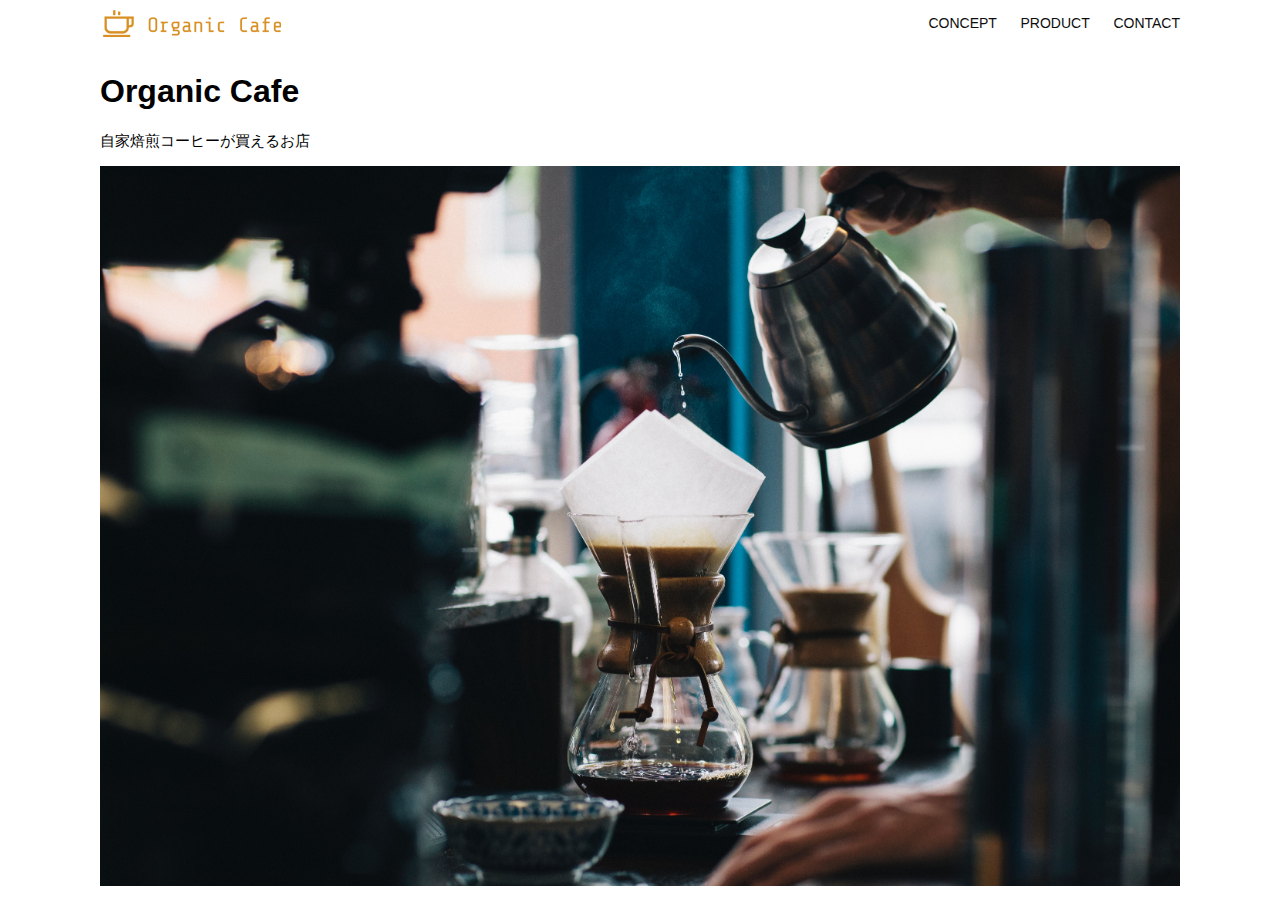
<file: html-css-kadai_013/index.html>
<!DOCTYPE html>
<html>

<head>
    <title>Organic Cafe</title>
    <meta charset="UTF-8" />
    <meta name="description" content="自家焙煎のコーヒーがお家で楽しめるOrganic Cafe" />
    <meta name="viewport" content="width=device-width, initial-scale=1.0" />
    <link rel="stylesheet" href="style.css" />
</head>

<body>
    <!-- ヘッダー -->
    <header>
        <!-- ロゴ -->
        <a href="index.html" id="logo"><img src="images/logo.png" alt="トップページに戻る" /></a>

        <!-- PC用ナビゲーション -->
        <nav id="nav-pc">
            <a href="index.html#concept">CONCEPT</a>
            <a href="index.html#product">PRODUCT</a>
            <a href="index.html#contact">CONTACT</a>
        </nav>
        <!-- スマホ用メニューボタン -->
        <img id="menu-sp" src="images/button-menu.png" alt="ナビゲーションを開く"
            onclick="document.getElementById('nav-sp').style.display = 'block'">
        <!-- スマホ用ナビゲーション -->
        <nav id="nav-sp">
            <ul>
                <li>
                    <img id="close" src="images/button-close.png" alt="ナビゲーションを閉じる"
                        onclick="document.getElementById('nav-sp').style.display = 'none'">
                </li>
                <li>
                    <a id="logo-sp" href="index.html"
                        onclick="document.getElementById('nav-sp').style.display = 'none'">
                        <img src="images/logo-sp.png" alt="トップページに戻る">
                    </a>
                </li>
                <li>
                    <a class="menu" href="index.html#concept"
                        onclick="document.getElementById('nav-sp').style.display = 'none'">CONCEPT</a>
                </li>
                <li>
                    <a class="menu" href="index.html#product"
                        onclick="document.getElementById('nav-sp').style.display = 'none'">PRODUCT</a>
                </li>
                <li><a class="menu" href="index.html#contact"
                        onclick="document.getElementById('nav-sp').style.display = 'none'">CONTACT</a>
                </li>
            </ul>
        </nav>
    </header>

    <main>
        <article>
            <!-- メインビジュアル -->
            <section id="main-visual">
                <div id="main-message">
                    <h1>Organic Cafe</h1>
                    <p>自家焙煎コーヒーが買えるお店</p>
                </div>
                <img src="images/main-image.jpg" alt="コーヒーをハンドドリップで淹れる画像" />
            </section>
        </article>
    </main>
</body>

</html>
</file>
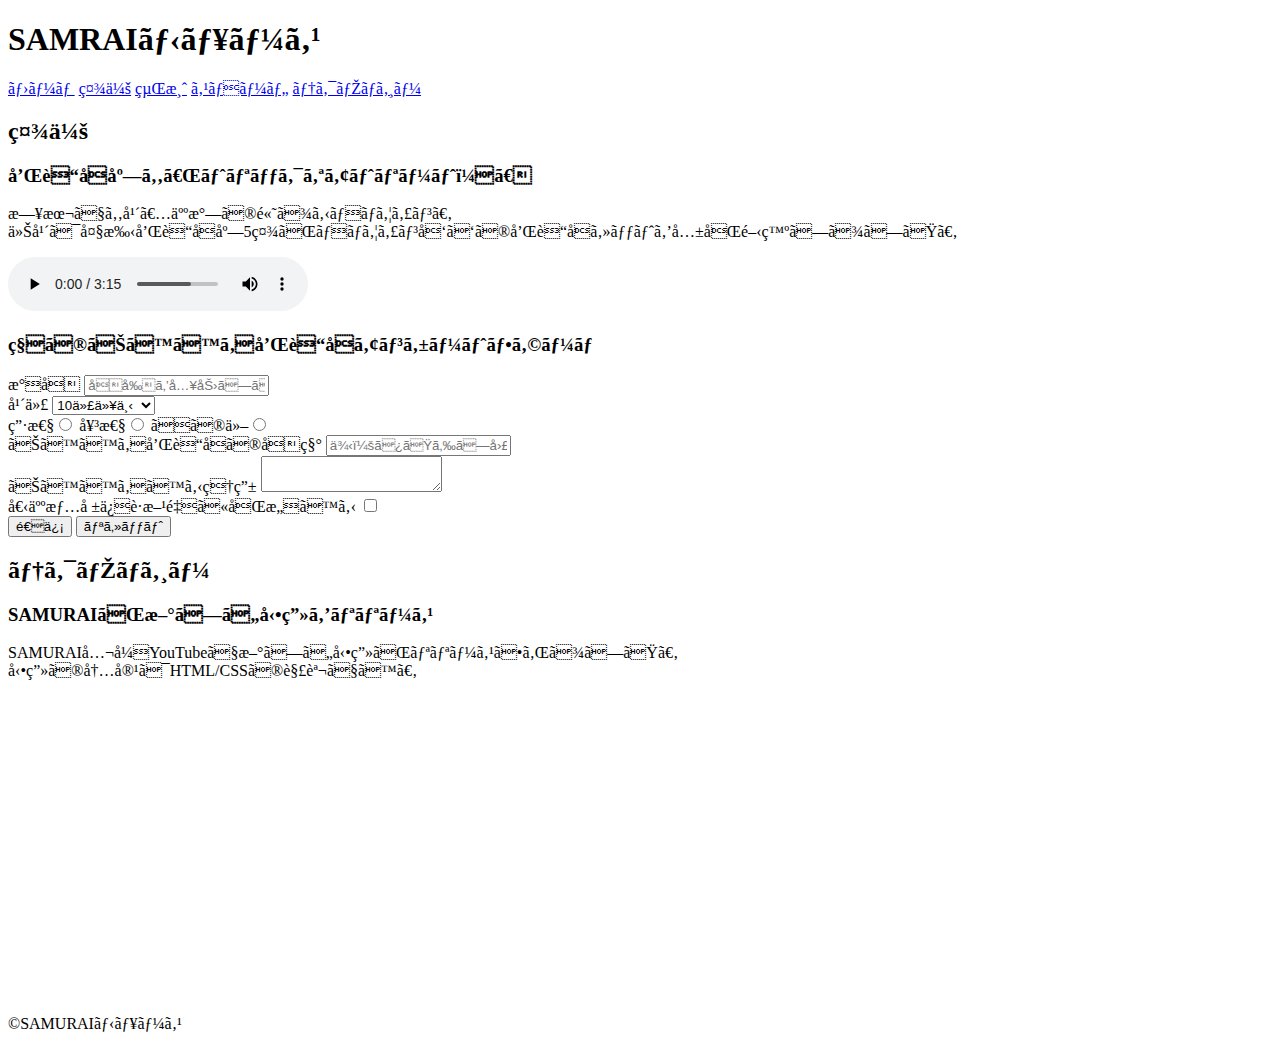
<file: kadai_008.html>
<!DOCTYPE html>
<html>

<head>
  <title>８章課題</title>
  <meta name="descripthon" commnt="このページは８章の課題です。">
  <meta charset="UTF=8">
</head>

<body>
  <header>
    <h1>SAMRAIニュース</h1>
    <nav>
      <a href="layout.html">ホーム</a>
      <a href="https://www.google.com">社会</a>
      <a href="https://www.google.com">経済</a>
      <a href="https://www.google.com">スポーツ</a>
      <a href="https://www.google.com">テクノロジー</a>
    </nav>
  </header>

  <main>
    <article>
      <h2>社会</h2>
      <section>
        <h3>和菓子店も「トリックオアトリート！」</h3>
        <p>
          日本でも年々人気の高まるハロウィン。
          <br>
          今年は大手和菓子店5社がハロウィン向けの和菓子セットを共同開発しました。
        </p>
      </section>
      <audio src="ichi.mp3" controls></audio>
      <section>
        <h3>私のおすすめ和菓子アンケートフォーム</h3>
        <form>
          <label>氏名</label>
          <input type="text" placeholder="名前を入力してください">
          <br>

          <label>年代</label>
          <select>
            <option>10代以下</option>
            <option>20代</option>
            <option>30代</option>
            <option>40代以上</option>
          </select>
          <br>

          <label>男性</label><input type="radio" name="gender">
          <label>女性</label><input type="radio" name="gender">
          <lavel>その他</lavel><input type="radio" name="gender">
          <br>

          <label>おすすめ和菓子の名称</label>
          <input type="text" placeholder="例：みたらし団子">
          <br>

          <label>おすすめする理由</label>
          <textarea></textarea>
          <br>

          <label>個人情報保護方針に同意する</label>
          <input type="checkbox">
          <br>

          <input type="submit" value="送信">
          <input type="reset" value="リセット">

        </form>
      </section>
    </article>
    <article>
      <h2>テクノロジー</h2>
      <section>
        <h3>SAMURAIが新しい動画をリリース</h3>
        <p>
          SAMURAI公式YouTubeで新しい動画がリリースされました。
          <br>
          動画の内容はHTML/CSSの解説です。
          <br>
          <iframe width="560" height="315" src="https://www.youtube.com/embed/2JLiGSUohEo?si=Y5QisfKbyZ4E2V2t"
            title="YouTube video player" frameborder="0"
            allow="accelerometer; autoplay; clipboard-write; encrypted-media; gyroscope; picture-in-picture; web-share"
            referrerpolicy="strict-origin-when-cross-origin" allowfullscreen></iframe>
        </p>

      </section>
    </article>
  </main>
  <footer>
    <p>&copy;SAMURAIニュース</p>
  </footer>
</body>

</html>
</file>
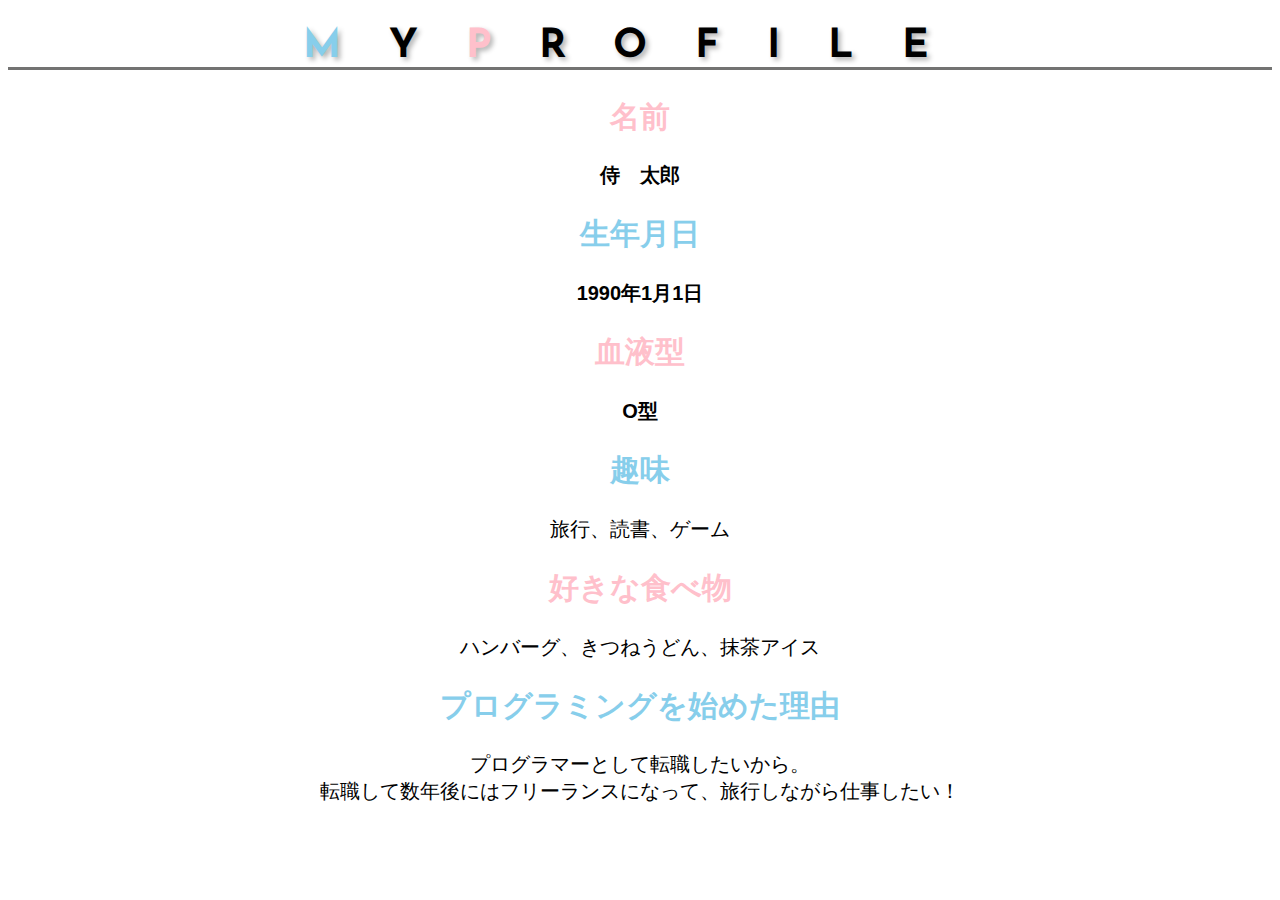
<file: kadai_015.html>
<!DOCTYPE html>
<html>
<head>
  <title>15章課題</title>
  <meta charset="UTF-8">
  <meta name="description" content="このページは15章の課題です。">
  <link rel="stylesheet" href="style.css">
  <link rel="preconnect" href="https://fonts.googleapis.com">
  <link rel="preconnect" href="https://fonts.gstatic.com" crossorigin>
  <link href="https://fonts.googleapis.com/css2?family=Josefin+Sans&display=swap" rel="stylesheet">
</head>
<body>
  <h1><span class="blue">M</span>Y<span class="pink">P</span>ROFILE</h1>
  <div id="basic">
    <h2 class="pink">名前</h2>
    <p>侍　太郎</p>
    <h2 class="blue">生年月日</h2>
    <p>1990年1月1日</p>
    <h2 class="pink">血液型</h2>
    <p>O型</p>
  </div>
  <h2 class="blue">趣味</h2>
  <p>旅行、読書、ゲーム</p>
  <h2 class="pink">好きな食べ物</h2>
  <p>ハンバーグ、きつねうどん、抹茶アイス</p>
  <h2 class="blue">プログラミングを始めた理由</h2>
  <p>プログラマーとして転職したいから。<br>転職して数年後にはフリーランスになって、旅行しながら仕事したい！</p>
</body>
</html>
</file>
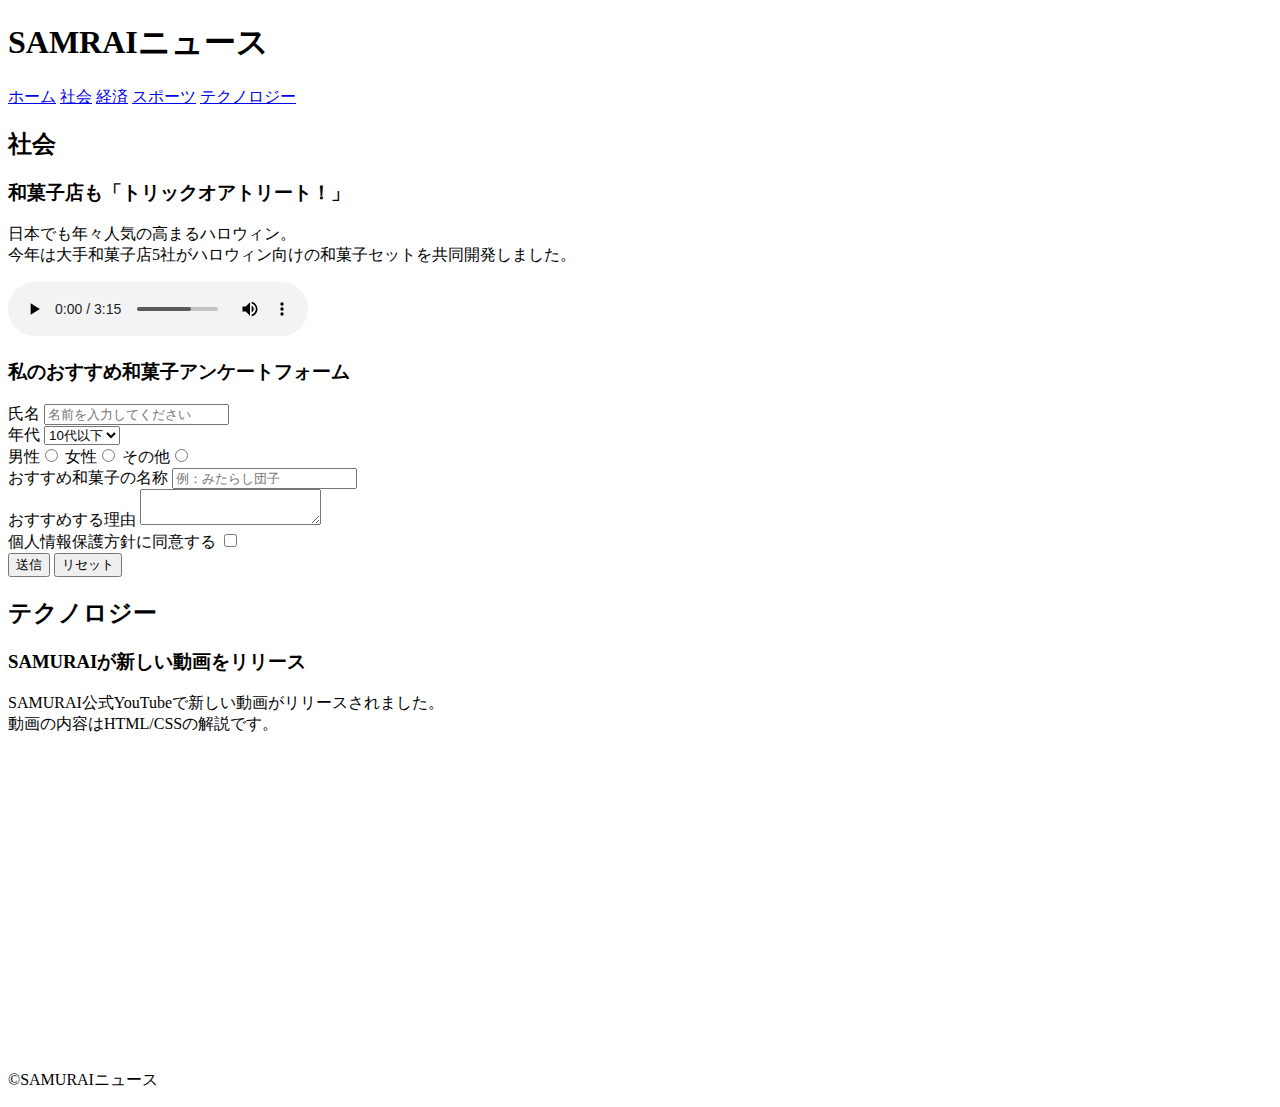
<file: kadai_008/kadai_008.html>
<!DOCTYPE html>
<html>

<head>
  <title>８章課題</title>
  <meta name="description" content="このページは８章の課題です。">
  <meta charset="UTF-8">
</head>

<body>
  <header>
    <h1>SAMRAIニュース</h1>
    <nav>
      <a href="https://www.sejuku.net/">ホーム</a>
      <a href="https://www.sejuku.net/">社会</a>
      <a href="https://www.sejuku.net/">経済</a>
      <a href="https://www.sejuku.net/">スポーツ</a>
      <a href="https://www.sejuku.net/">テクノロジー</a>
    </nav>
  </header>

  <main>
    <article>
      <h2>社会</h2>
      <section>
        <h3>和菓子店も「トリックオアトリート！」</h3>
        <p>
          日本でも年々人気の高まるハロウィン。
          <br>
          今年は大手和菓子店5社がハロウィン向けの和菓子セットを共同開発しました。
        </p>
      </section>
      <audio src="ichi.mp3" controls></audio>
      <section>
        <h3>私のおすすめ和菓子アンケートフォーム</h3>
        <form>
          <label>氏名</label>
          <input type="text" placeholder="名前を入力してください">
          <br>

          <label>年代</label>
          <select>
            <option>10代以下</option>
            <option>20代</option>
            <option>30代</option>
            <option>40代以上</option>
          </select>
          <br>

          <label>男性</label><input type="radio" name="gender">
          <label>女性</label><input type="radio" name="gender">
          <label>その他</label><input type="radio" name="gender">
          <br>

          <label>おすすめ和菓子の名称</label>
          <input type="text" placeholder="例：みたらし団子">
          <br>

          <label>おすすめする理由</label>
          <textarea></textarea>
          <br>

          <label>個人情報保護方針に同意する</label>
          <input type="checkbox">
          <br>

          <input type="submit" value="送信">
          <input type="reset" value="リセット">

        </form>
      </section>
    </article>
    <article>
      <h2>テクノロジー</h2>
      <section>
        <h3>SAMURAIが新しい動画をリリース</h3>
        <p>
          SAMURAI公式YouTubeで新しい動画がリリースされました。
          <br>
          動画の内容はHTML/CSSの解説です。
          <br>
          <iframe width="560" height="315" src="https://www.youtube.com/embed/2JLiGSUohEo?si=Y5QisfKbyZ4E2V2t"
            title="YouTube video player" frameborder="0"
            allow="accelerometer; autoplay; clipboard-write; encrypted-media; gyroscope; picture-in-picture; web-share"
            referrerpolicy="strict-origin-when-cross-origin" allowfullscreen></iframe>
        </p>

      </section>
    </article>
  </main>
  <footer>
    <p>&copy;SAMURAIニュース</p>
  </footer>
</body>

</html>
</file>
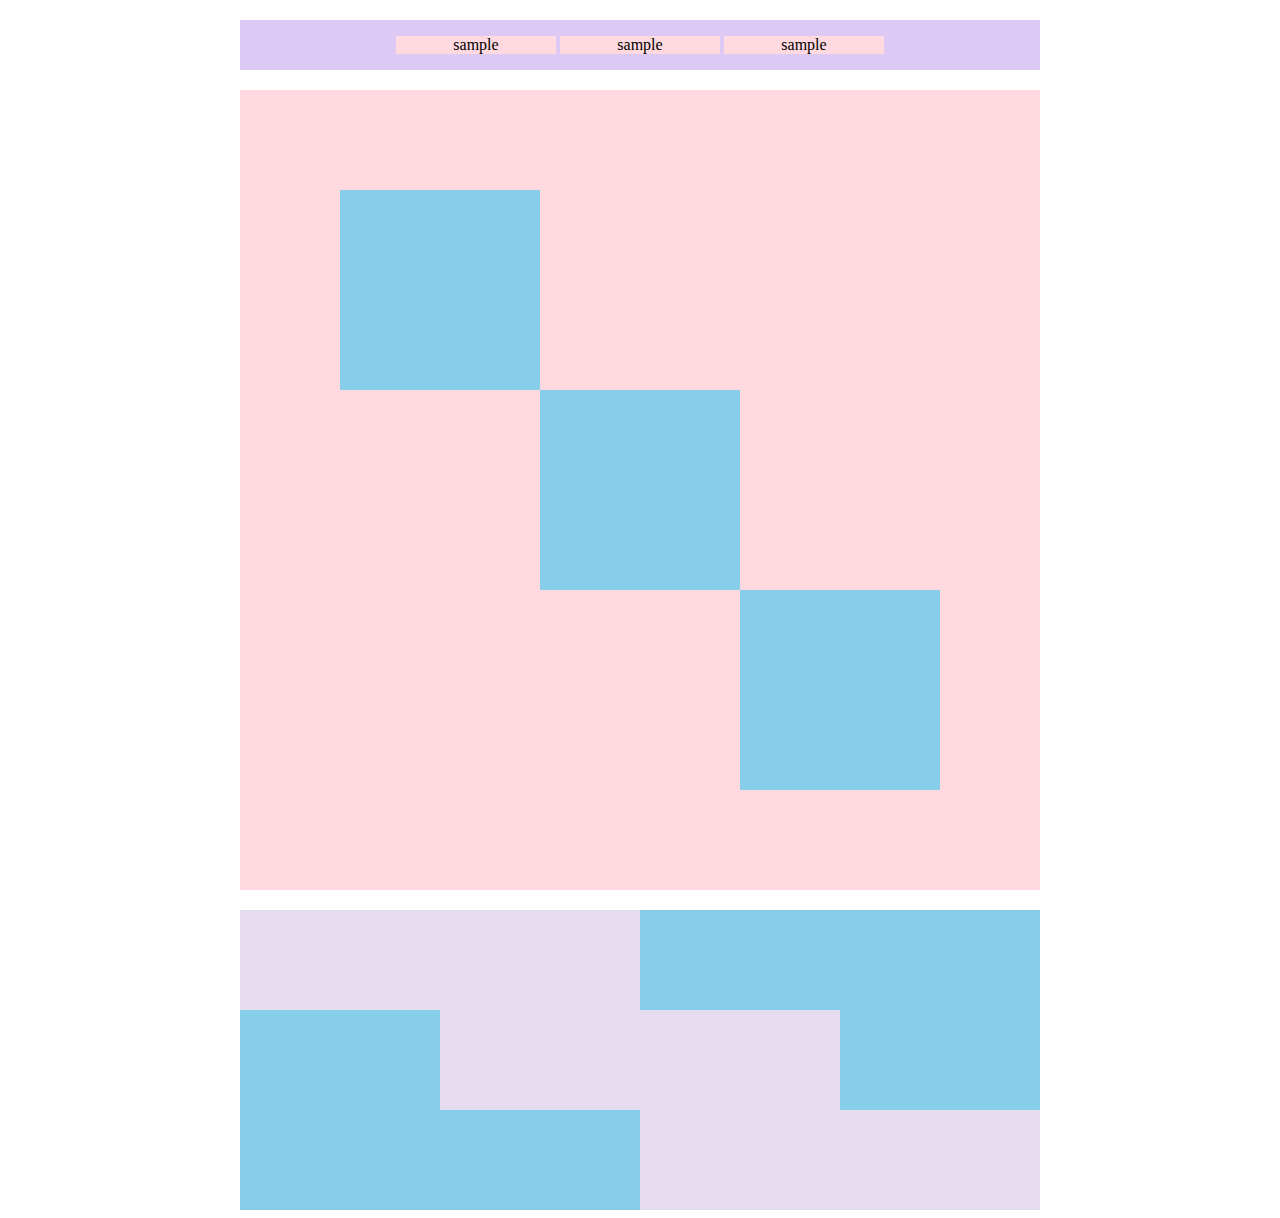
<file: kadai_018/kadai_018.html>
<!DOCTYPE html>
<html>

<head>
  <meta charset="UTF-8">
  <link rel="stylesheet" href="style.css">
  <meta name="description" content="このページは18章の課題です。">
  <title>18章課題</title>
</head>

<body>
  <div id="top">
    <p class="top-child">sample</p>
    <p class="top-child">sample</p>
    <p class="top-child">sample</p>
  </div>
  <div id="middle">
    <div id="middle-child01"></div>
    <div id="middle-child02"></div>
    <div id="middle-child03"></div>
  </div>
  <div id="bottom">
    <div id="bottom-child01"></div>
    <div id="bottom-child02"></div>
    <div id="bottom-child03"></div>
  </div>
</body>

</html>
</file>
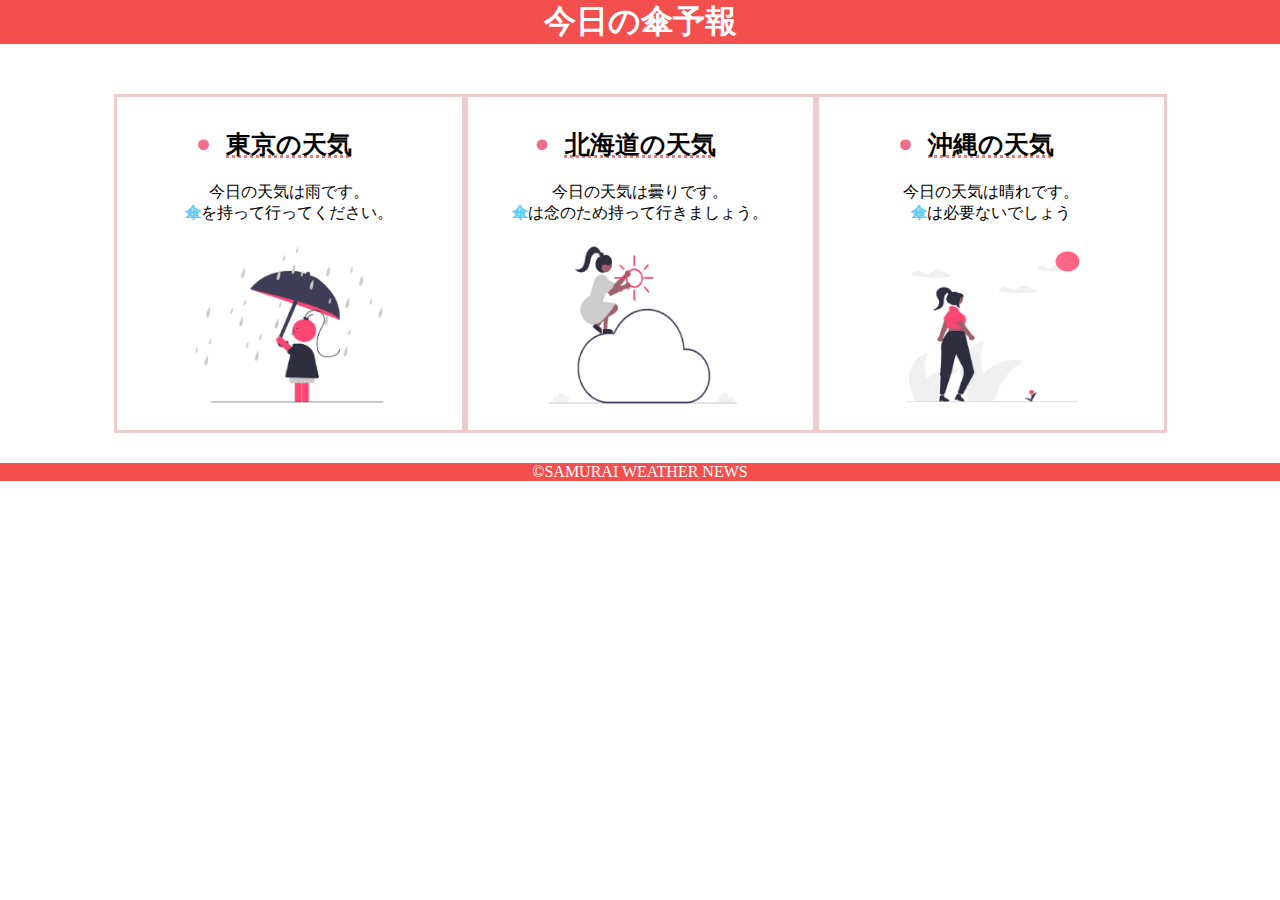
<file: kadai_022/kadai_022.html>
<!DOCTYPE html>
<html>
    <head>
        <meta charset="UTF-8">
        <meta name="viewport" content="width=device-width, initial-scale=1.0">
        <link rel="stylesheet" href="style.css">
        <meta name="description" content="このページは22章の課題です。">
        <title>22章課題</title>
    </head>
    <body>
       
        <header>
            <h1>今日の傘予報</h1>
        </header>  
 
        <main>

            <div id="parent">
                <div class="contents">
                    <h2>東京の天気</h2>
                    <p>今日の天気は雨です。</p>
                    <p>傘を持って行ってください。</p>
                    <img src="images/rainy.png" alt="雨">
                </div>
 
                <div class="contents">
                    <h2>北海道の天気</h2>
                    <p>今日の天気は曇りです。</p>
                    <p>傘は念のため持って行きましょう。</p>
                    <img src="images/cloudy.png" alt="曇り">
                </div>
 
                <div class="contents">
                    <h2>沖縄の天気</h2>
                    <p>今日の天気は晴れです。</p>
                    <p>傘は必要ないでしょう</p>
                    <img src="images/sunny.png" alt="晴れ">
                </div>

            </div>    
 
        </main>
 
        <footer>
            <a href="https://www.sejuku.net/corp/">&copy;SAMURAI WEATHER NEWS</a>
         </footer>
 
    </body>
</html>
</file>
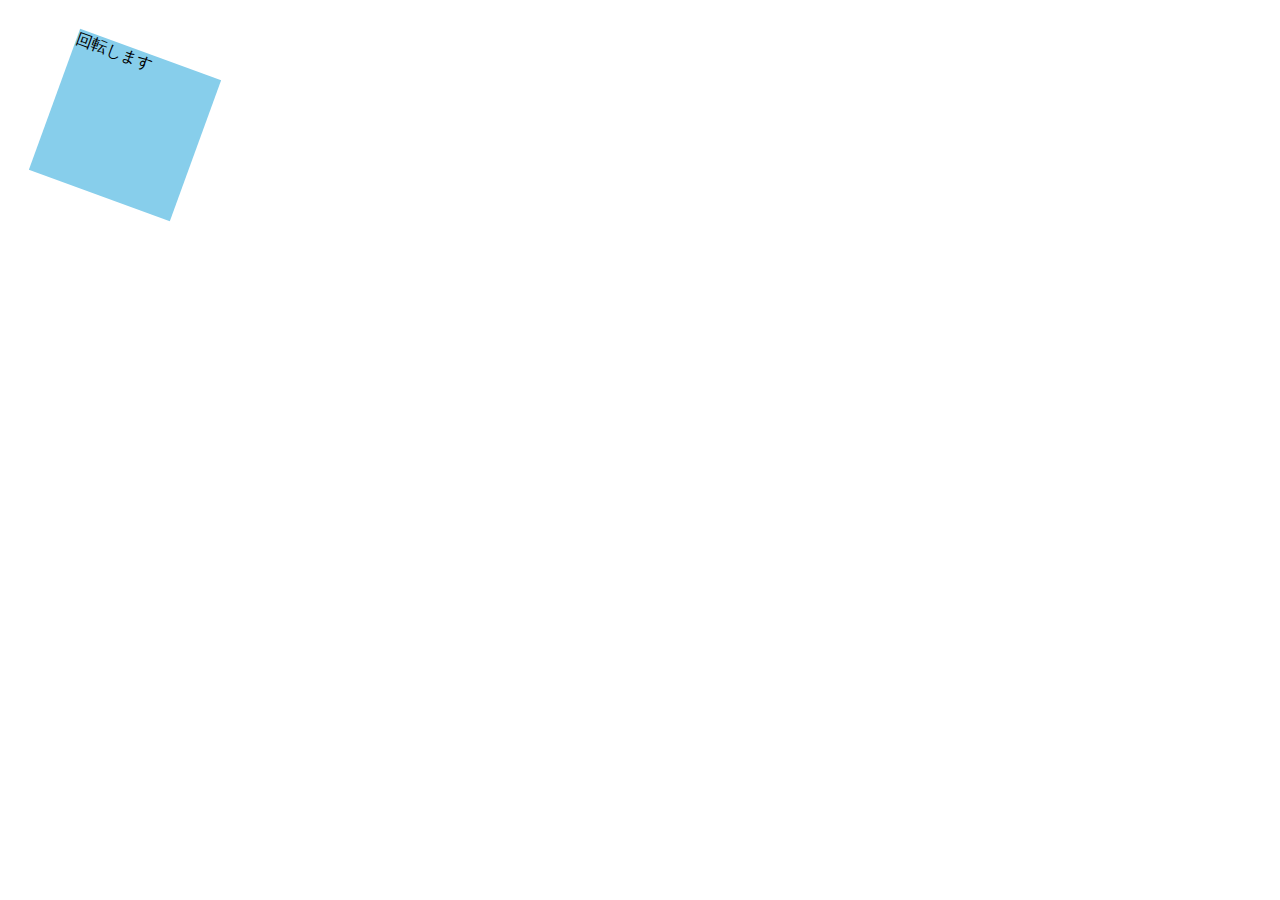
<file: kadai_mdn_css/mdn.html>
<!DOCTYPE html>
<html>

<head>
    <style>
        div {
            position: absolute;
            left: 50px;
            top: 50px;
            width: 150px;
            height: 150px;
            background-color: skyblue;
            transform: rotate(20deg);
        }
    </style>
</head>

<body>
    <div>
        回転します
    </div>

</body>

</html>
</file>
<file: html-css-kadai_013/style.css>
/* PC、スマホ共通スタイル */
body {
    font-family: "Source Sans Pro", "Hiragino Kaku Gothic ProN", Meiryo, Arial,
        sans-serif;
}

p {
    font-size: 15px;
}

#main-visual>img {
    width: 100%;
}

/*================
  PC用のスタイル 
  =================*/
@media screen and (min-width: 768px) {


    /* 横幅設定 */
    body {
        max-width: 1080px;
        min-width: 960px;
        margin: 0 auto 0 auto;
    }

    /* ヘッダー */
    header {
        display: flex;
        justify-content: space-between;
    }

    /* ナビゲーションのレイアウト */
    #nav-pc {
        text-align: right;
        font-size: 14px;
        padding-top: 15px;
    }

    /* ナビゲーションのリンクの装飾設定 */
    #nav-pc>a {
        text-decoration: none;
        margin-left: 20px;
    }


    /* ハンバーガーメニュー非表示 */
    #menu-sp {
        display: none;
    }

    #nav-sp {
        display: none;
        /* ここを追加 */
    }

    #nav-pc>a:link {
        color: #0d0d0d;
    }

    #nav-pc>a:visited {
        color: #0d0d0d;
    }

    #nav-pc>a:hover {
        color: #0d0d0d;
        text-decoration: underline;
    }

    #nav-pc>a:active {
        color: #0d0d0d;
    }

    #nav-sp a:hover {
        text-decoration: underline;
    }

}

/*====================
  スマートフォン用のスタイル
 =====================*/
@media screen and (max-width: 767px) {
    body {
        min-width: 375px;
        margin: 0;
    }

    /* PC用ナビゲーション非表示 */
    #nav-pc {
        display: none;
    }

    /* ハンバーガーメニュー */
    #menu-sp {
        float: right;
        padding: 0;
    }

    /* スマホ用ナビゲーションの表示切替*/
    /* 初期状態、レイアウトと非表示設定 */
    #nav-sp {
        background-color: #ce933e;
        position: absolute;
        left: 0;
        top: 0;
        height: 100%;
        width: 100%;
        display: none;
        z-index: 100;
        list-style: none;
        padding-left: 0;
    }

    #nav-sp ul {
        list-style: none;
        padding-left: 0;
        margin-top: 20px;
    }

    #nav-sp li {
        padding: 10px 0;
    }

    #close {
        position: absolute;
        top: 20px;
        right: 20px;
    }

    #logo-sp {
        margin: 80px 0 30px 20px;
    }

    #nav-sp nav a {
        display: block;
    }

    #nav-sp a:link {
        color: #ffffff;
    }

    a:visited {
        color: #ffffff;
    }

    #nav-sp nav a:hover {
        color: #ffffff;
        text-decoration: underline;
    }

    #nav-sp a:active {
        color: #ffffff;
    }

    a:active {
        color: #ffffff;
    }

    #nav-sp .menu {
        text-decoration: none;
        display: block;
        margin: 0 20px 0 20px;
        padding: 4px 0;
        font-size: 16px;
        background-image: url("images/arrow.png");
        background-repeat: no-repeat;
        background-position: right top;
    }
}
</file>
<file: style.css>
html {
    font-size: 20px;
    text-align: center;
  }
  #basic p {
    font-weight: bold;
  }
  h1 {
    font-family: 'Josefin Sans', sans-serif; 
    font-size: 2rem;
    letter-spacing: 1.2em;
    text-shadow: 3px 3px 5px rgba(0, 0, 0, 0.3);
    border-bottom: 3px solid rgb(115, 115, 114);
  }
    .blue {
    color: skyblue;
  }
  .pink {
    color: rgb(255, 192, 203);
  }
body {
    font-family: "Arial", "Meiryo";
  }
  html {
    font-size: 20px; /
  }
  body {
    font-family: "Arial", "Meiryo", sans-serif;
  }
</file>
<file: kadai_018/style.css>
#top {
  width: 800px;
  background-color: #dcc9f4;
  margin: 20px auto;
  text-align: center;
}

.top-child {
  width: 20%;
  background-color: #ffd9df;
  display: inline-block;
}

#middle {
  width: 800px;
  height: 800px;
  background-color: #ffd9df;
  margin: 20px auto;
  position: relative;
}

#middle-child01 {
  position: absolute;
  top: 100px;
  left: 100px;
  width: 200px;
  height: 200px;
  background-color: #87ceeb;
}

#middle-child02 {
  position: absolute;
  top: 300px;
  left: 300px;
  width: 200px;
  height: 200px;
  background-color: #87ceeb;
}

#middle-child03 {
  position: absolute;
  top: 500px;
  left: 500px;
  width: 200px;
  height: 200px;
  background-color: #87ceeb;
}

#bottom {
  position: relative;
  width: 800px;
  height: 300px;
  margin: 0 auto;
  background-color: #87ceeb;
}

#bottom-child01 {
  width: 400px;
  height: 100px;
  background-color: #e5dcf0;
}

#bottom-child02 {
  width: 400px;
  height: 100px;
  background-color: #e5dcf0;
  position: relative;
  left: 200px;
}

#bottom-child03 {
  width: 400px;
  height: 100px;
  background-color: #e5dcf0;
  position: relative;
  left: 400px;
}
</file>
<file: kadai_022/style.css>
h1 {
    margin: 0px;
    color: rgb(255, 255, 255);
}
p {
    margin: 0px;
}
body {
    margin: 0px;
}
header {
    margin-bottom: 20px;
    background-color: rgb(244, 79, 79);
    text-align: center;
    width: 100%;
}
main {
    padding: 10px;
}

#parent {
    display: flex;
    justify-content: center;
    align-items: center;
    height: auto;
}
.contents {
    flex-basis: 25%;
    border: 3px solid rgb(238, 204, 204);
    padding: 10px 15px;
    margin: 20px 0;
    flex-direction: column;
    display: flex;
    justify-content: center;
    align-items: center;
}
h2 {
    font-size: 25px;
    text-decoration: underline dotted 3px rgb(236, 122, 122);
    position: relative;
}
h2::before {
    content: "●";
    color: rgb(239, 111, 139);
    position: absolute;
    left: -30px;
    top: 50%; 
    transform: translateY(-50%); 
}
.contents img {
    margin: 10px 0;
    width: 70%;
}
footer {
    background-color: rgb(244, 79, 79);
    text-align: center;
}
footer a {
    color: rgb(255, 255, 255);
    text-decoration: none;
}
footer a:visited {
    color: rgb(193, 234, 251);
}
footer a:hover {
    color: rgb(245, 178, 168);
}
@media screen and (max-width: 768px) {
    h2 {
        font-size: 30px;
    }
    p {
        font-size: 25px;
    }
    #parent {
        flex-direction: column;
    }
}
.contents p:nth-of-type(2)::first-letter {
    font-weight: bold;
    color: rgb(97, 206, 249);
}
</file>
